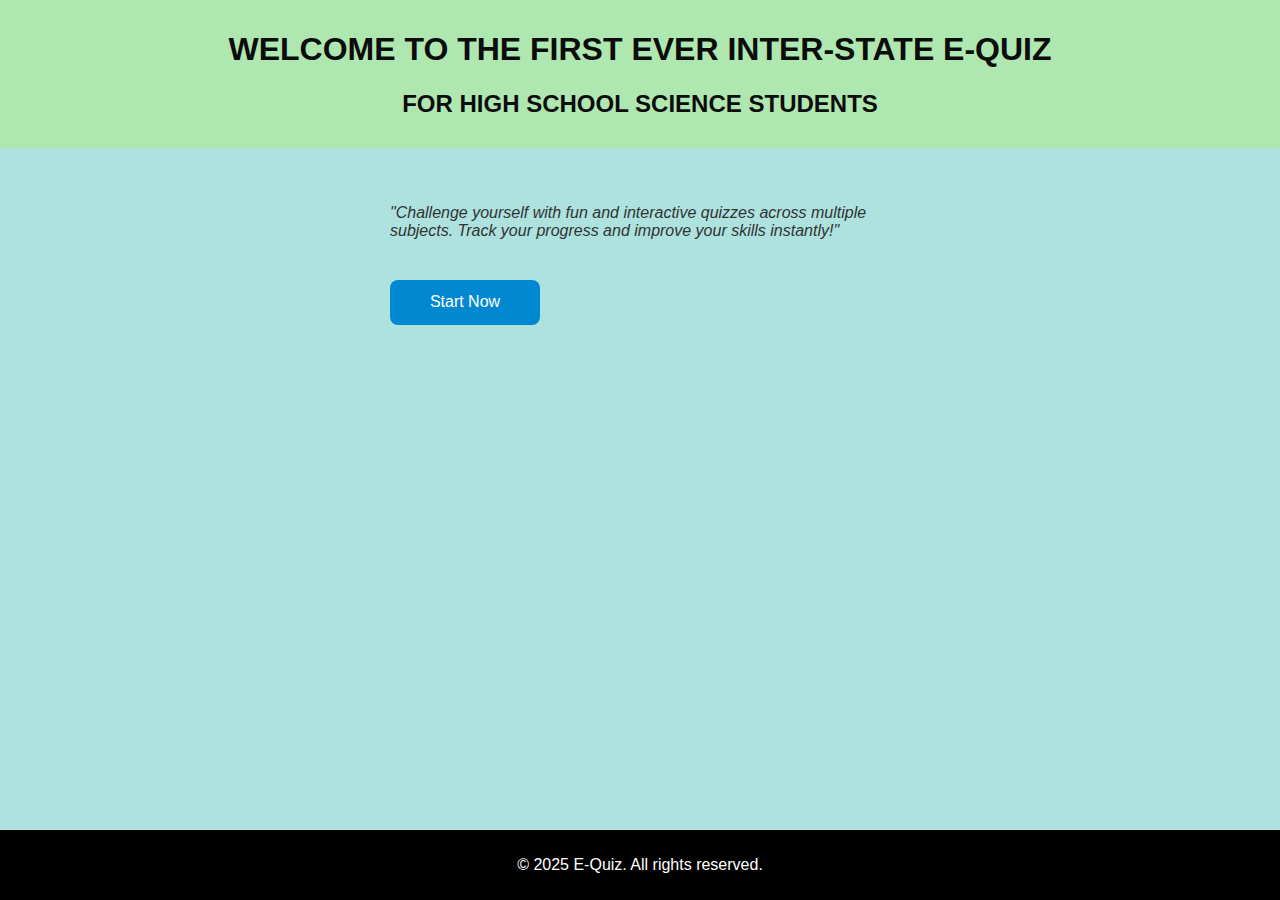
<file: index.html>
<!DOCTYPE html>
<html lang="en">

<head>
    <meta charset="UTF-8">
    <meta name="viewport" content="width=device-width, initial-scale=1.0">
    <meta name="description"
        content="Welcome to the first-ever interstate e-learning quiz for high school science students. Challenge yourself with fun and interactive quizzes!">
    <meta name="keywords" content="e-learning, quiz, high school, science, education">
    <meta name="author" content="HPTech ">
    <title>E-learning Quiz</title>
    <link rel="stylesheet" href="style.css">
</head>

<body>
    <header>
        <h1>WELCOME TO THE FIRST EVER INTER-STATE E-QUIZ </h1>
        <h2>FOR HIGH SCHOOL SCIENCE STUDENTS</h2>
    </header>
    <main>
        <p><i>"Challenge yourself with fun and interactive quizzes across multiple subjects. Track your progress and
                improve your skills instantly!"</i></p>
        <button type="submit" id="start" aria-label="Start the quiz">
            Start Now
        </button>
    </main>

    <footer>
        <p>&copy; 2025 E-Quiz. All rights reserved.</p>
    </footer>

    <script>
        document.getElementById('start').addEventListener('click', () => {
            window.location.href = 'question.html';
        });
    </script>
</body>

</html>
</file>
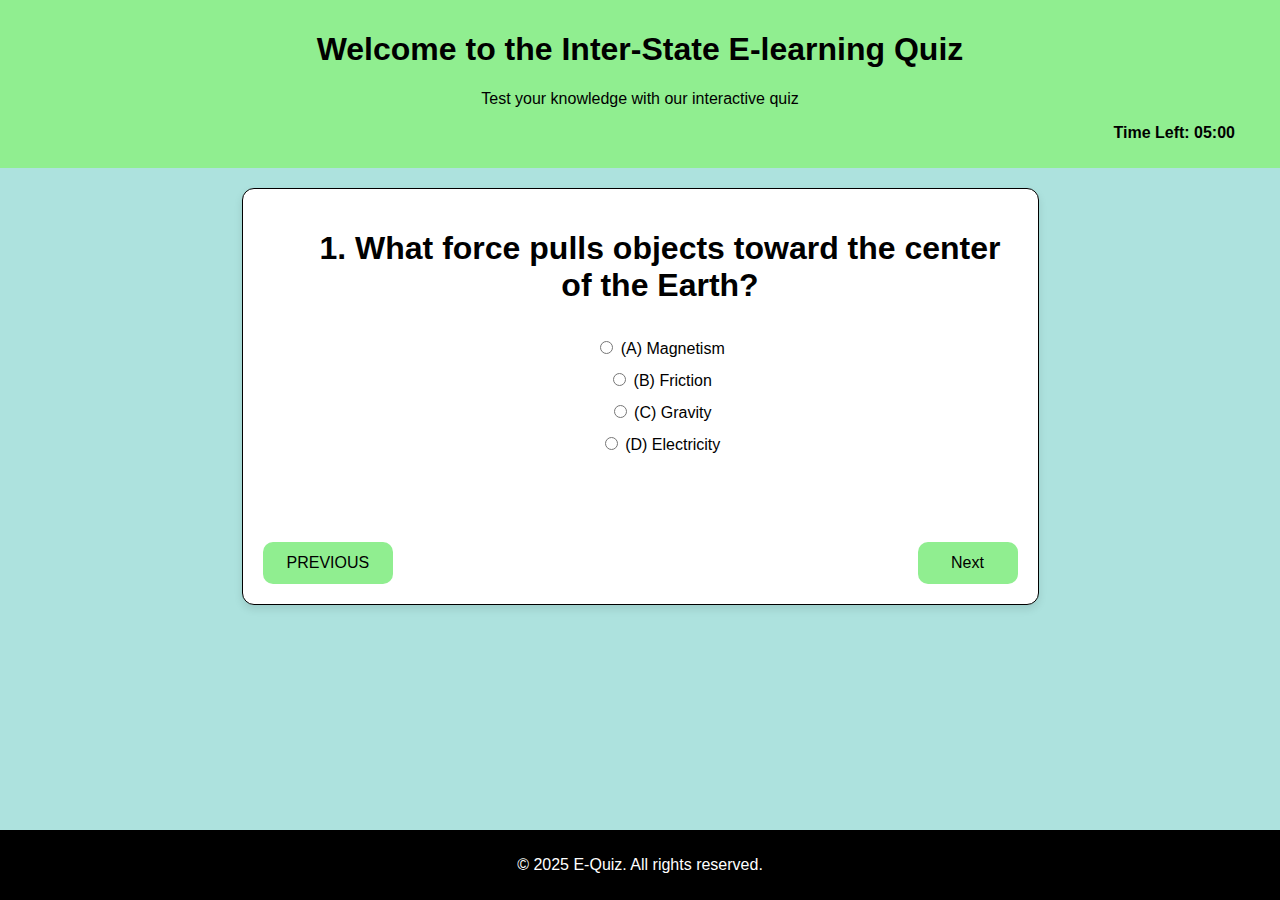
<file: question.html>
<!DOCTYPE html>
<html lang="en">

<head>
    <meta charset="UTF-8">
    <meta name="viewport" content="width=device-width, initial-scale=1.0">
    <title>E-learning Quiz</title>
    <link rel="stylesheet" href="style.css">
</head>

<body>
    <header id="quiz-header">
        <h1>Welcome to the Inter-State E-learning Quiz</h1>
        <p>Test your knowledge with our interactive quiz</p>
        <div>
            <p id="timer">Time Left: 05:00</p>
        </div>
    </header>

    <section class="quiz-container">
        <ol>
            <li class="question q1">
                <h1>1. What force pulls objects toward the center of the Earth?</h1>
                <label for="q1-option1">
                    <input type="radio" name="q1" id="q1-option1" value="Magnetism" class="q1"> (A) Magnetism
                </label><br>
                <label for="q1-option2">
                    <input type="radio" name="q1" id="q1-option2" value="Friction" class="q1"> (B) Friction
                </label><br>
                <label for="q1-option3">
                    <input type="radio" name="q1" id="q1-option3" value="Gravity" class="q1"> (C) Gravity
                </label><br>
                <label for="q1-option4">
                    <input type="radio" name="q1" id="q1-option4" value="Electricity" class="q1"> (D) Electricity
                </label>
            </li>
            <li class="question q2">
                <h1>2. What is the main source of energy for life on Earth?</h1>
                <label for="q2-option1">
                    <input type="radio" name="q2" id="q2-option1" value="Wind" class="q1"> (A) Wind
                </label><br>
                <label for="q2-option2">
                    <input type="radio" name="q2" id="q2-option2" value="The Fire" class="q1"> (B) The Fire
                </label><br>
                <label for="q2-option3">
                    <input type="radio" name="q2" id="q2-option3" value="The Sun" class="q1"> (C) The Sun
                </label><br>
                <label for="q2-option4">
                    <input type="radio" name="q2" id="q2-option4" value="Electricity" class="q1"> (D) Electricity
                </label>
            </li>
            <li class="question q3">
                <h1>3. What is water made of?</h1>
                <label for="q3-option1">
                    <input type="radio" name="q3" id="q3-option1" value="Hellium and Salt" class="q1"> (A) Hellium and
                    Salt
                </label><br>
                <label for="q3-option2">
                    <input type="radio" name="q3" id="q3-option2" value="Oxygen and Nitrogen" class="q1"> (B) Oxygen and
                    Nitrogen
                </label><br>
                <label for="q3-option3">
                    <input type="radio" name="q3" id="q3-option3" value="Hygdrogen and Nitrogen" class="q1"> (C)
                    Hygdrogen and Nitrogen
                </label><br>
                <label for="q3-option4">
                    <input type="radio" name="q3" id="q3-option4" value="Hydrogen and Oxygen" class="q1"> (D) Hydrogen
                    and Oxygen
                </label>
            </li>
            <li class="question q4">
                <h1>4. What do plants need to make their own food?</h1>
                <label for="q4-option1">
                    <input type="radio" name="q4" id="q4-option1" value="Water" class="q1"> (A) Water
                </label><br>
                <label for="q4-option2">
                    <input type="radio" name="q4" id="q4-option2" value="Sunlight, Water and carbon dioxide" class="q1">
                    (B) Sunlight, Water and carbon dioxide
                </label><br>
                <label for="q4-option3">
                    <input type="radio" name="q4" id="q4-option3" value="Sunlight and Nitrogen" class="q1"> (C) Sunlight
                    and Nitrogen
                </label><br>
                <label for="q4-option4">
                    <input type="radio" name="q4" id="q4-option4" value="Heat, air, and protein" class="q1"> (D) Heat,
                    air, and protein
                </label>
            </li>
            <li class="question q5">
                <h1>5. Which of the following is a good conductor of electricity?</h1>
                <label for="q5-option1">
                    <input type="radio" name="q5" id="q5-option1" value="Wood" class="q1"> (A) Wood
                </label><br>
                <label for="q5-option2">
                    <input type="radio" name="q5" id="q5-option2" value="Plastic" class="q1"> (B) Plastic
                </label><br>
                <label for="q5-option3">
                    <input type="radio" name="q5" id="q5-option3" value="Rubber" class="q1"> (C) Rubber
                </label><br>
                <label for="q5-option4">
                    <input type="radio" name="q5" id="q5-option4" value="Copper" class="q1"> (D) Copper
                </label>
            </li>
        </ol><br><br><br><br>
        <button id="prevbtn" class="btn" aria-label="Previous Question" disabled>PREVIOUS</button>
        <button id="nextbtn" class="btn" aria-label="Next Question">NEXT</button>
    </section>

    <footer>
        <p>&copy; 2025 E-Quiz. All rights reserved.</p>
    </footer>

    <script src="script.js"></script>
</body>

</html>
</file>
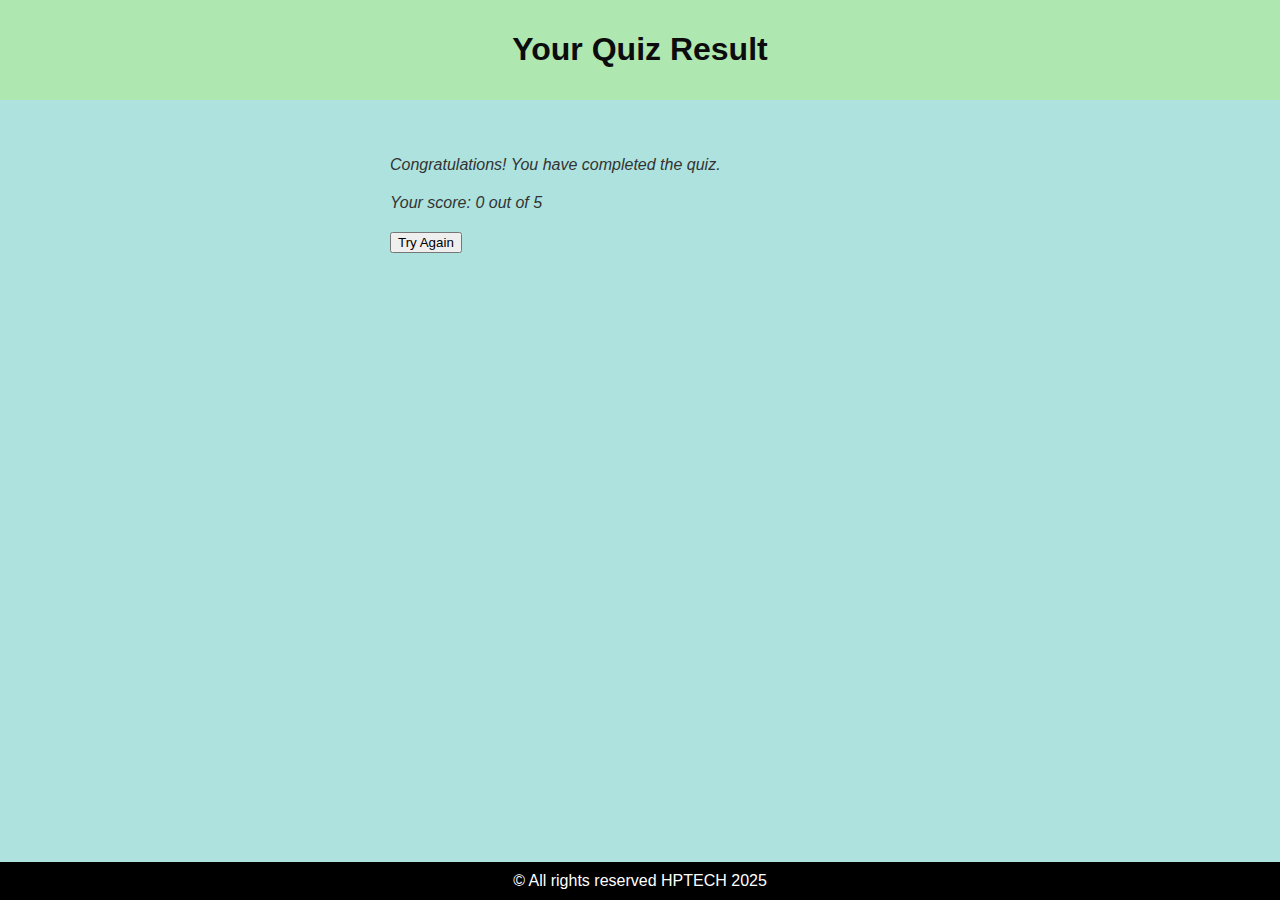
<file: result.html>
<!DOCTYPE html>
<html lang="en">

<head>
    <meta charset="UTF-8">
    <meta name="viewport" content="width=device-width, initial-scale=1.0">
    <title>Quiz Result</title>
    <link rel="stylesheet" href="style.css">
</head>

<body>
    <header>
        <h1>Your Quiz Result</h1>
    </header>

    <main>
        <div id="result-container">
            <p>Congratulations! You have completed the quiz.</p>
            <p>Your score: <span id="score"></span> out of 5</p>
            <!-- Adjust the number here based on your total questions -->
            <button onclick="window.location.href='index.html'">Try Again</button>
        </div>
    </main>

    <footer>&copy; All rights reserved HPTECH 2025</footer>

    <script>
        // Retrieve score from localStorage and display it
        const score = localStorage.getItem("quizScore");
        document.getElementById("score").innerText = score ? score : "0";
    </script>
</body>

</html>
</file>
<file: style.css>
:root {
    --primary-color: #4CAF50;
    --secondary-color: #0288d1;
    --text-color: #333;
    --background-color: rgb(173, 226, 222);
}

body {
    font-family: Arial, sans-serif;
    margin: 0;
    padding: 0;
    background-color: var(--background-color);
    display: flex;
    flex-direction: column;
    align-items: center;
    min-height: 100vh;
}

#quiz-header {
    color: black;
    background-color: lightgreen;
    margin-top: 0;
}

header {
    background-color: #aee7b0;
    color: rgb(12, 12, 12);
    text-align: center;
    padding: 10px;
    width: 100%;
    max-width: 100%;
    box-sizing: border-box;
    margin: 0;
}

main {
    padding: 20px;
    border-radius: 12px;
    max-width: 500px;
    width: 90%;
    margin: 20px auto;
    display: flex;
    flex-direction: column;
    justify-content: center;
    padding-bottom: 60px;
    /* Space for fixed footer */
}

main p {
    font-size: 1rem;
    color: var(--text-color);
    font-style: italic;
    margin-bottom: 20px;
}

#start {
    width: 150px;
    height: 45px;
    font-size: 1rem;
    color: white;
    background-color: var(--secondary-color);
    border-radius: 8px;
    border: none;
    cursor: pointer;
    transition: background-color 0.1s ease-in-out;
    margin-top: 20px;
}

#start:hover {
    background-color: #0277bd;
}

.quiz-container {
    background-color: white;
    text-align: center;
    margin: 20px auto;
    width: 90%;
    max-width: 755px;
    padding: 20px;
    border: solid 1px black;
    border-radius: 12px;
    box-shadow: 0 4px 8px rgba(0, 0, 0, 0.1);
    min-height: 300px;
    overflow-y: auto;
    margin-bottom: 95px;
}


.q1 {
    font-size: 1rem;
    margin-top: 15px;
}

.btn {
    background-color: lightgreen;
    border: none;
    border-radius: 10px;
    color: black;
    padding: 12px 24px;
    font-size: 1rem;
    cursor: pointer;
    transition: background-color 0.3s ease-in-out;
    min-width: 100px;
    /* Ensure buttons are tappable */
}

.btn:hover {
    background-color: green;
}

.button-container {
    display: flex;
    justify-content: space-between;
    width: 100%;
    margin-top: 20px;
}

#prevbtn {
    float: left;
}

#nextbtn {
    float: right;
}

#timer {
    text-align: right;
    font-size: 1rem;
    font-weight: bold;
    padding-right: 35px;
}

footer {
    background-color: black;
    color: white;
    text-align: center;
    padding: 10px;
    width: 100%;
    margin-top: 95px;
    position: fixed;
    bottom: 0;
    max-width: 100%;
    box-sizing: border-box;
}

/* Media Queries for Responsiveness */
@media (max-width: 768px) {
    main {
        max-width: 90%;
    }

    .quiz-container {
        max-width: 70%;
        margin: 10px auto;
        padding-top: 25px;
    }
    .quiz-container h1{
        font-size: 15px;
    }
}

@media (max-width: 480px) {
    main {
        padding: 10px;
    }

    .btn {
        padding: 8px 16px;
    }

    #start {
        width: 100%;
        /* Full-width button on small screens */
    }
}
</file>
